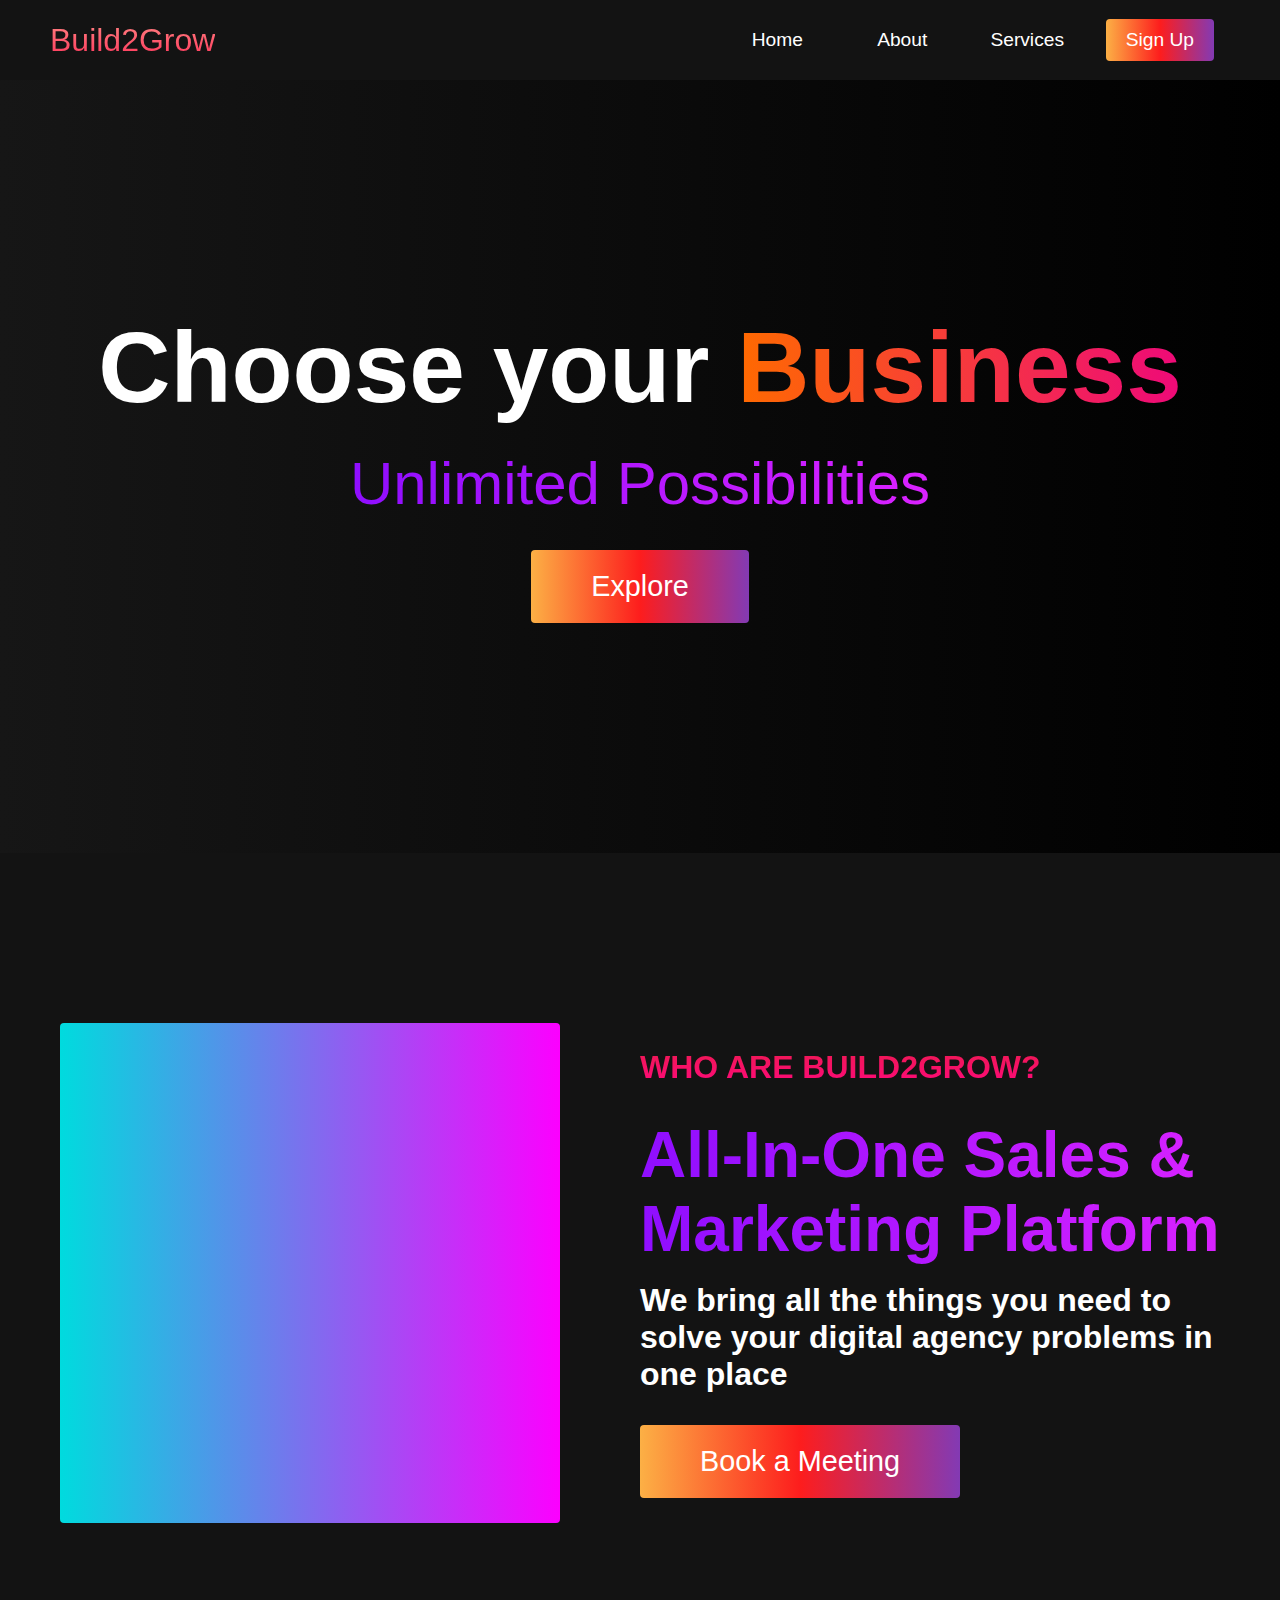
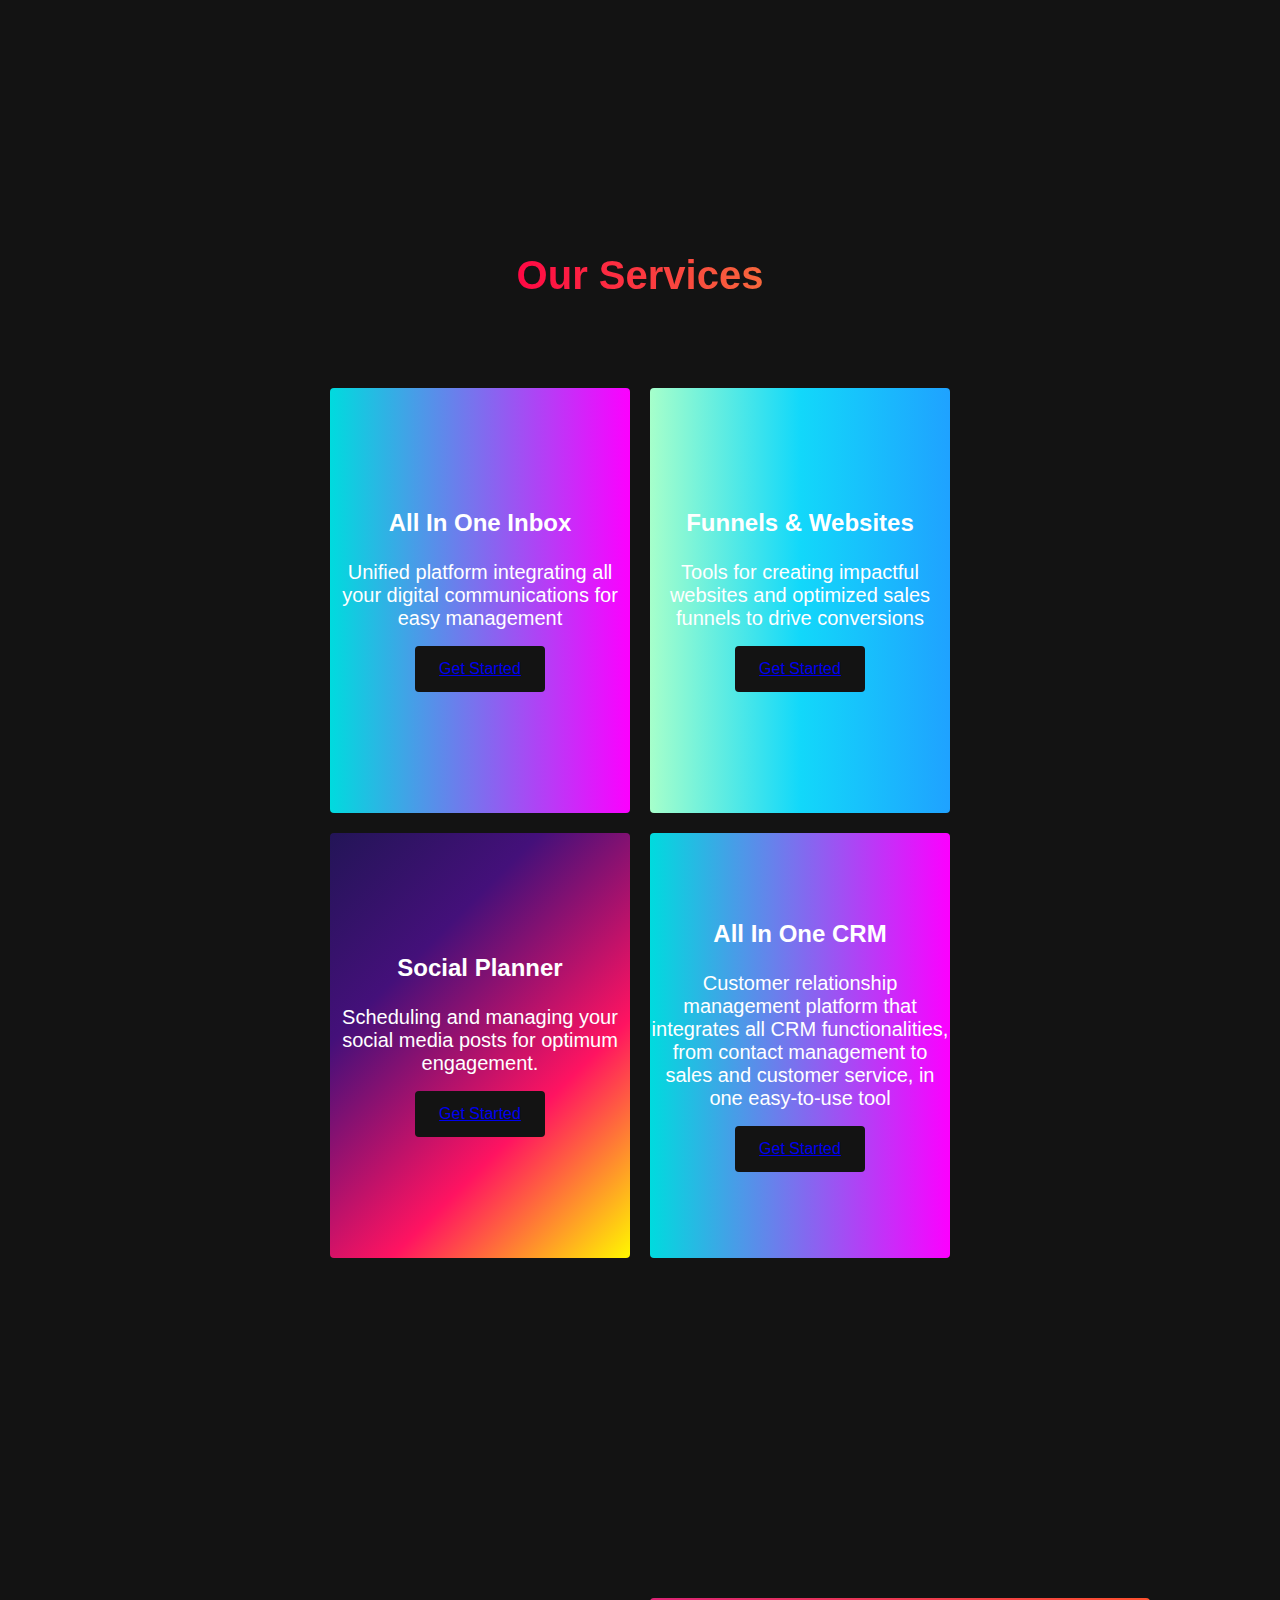
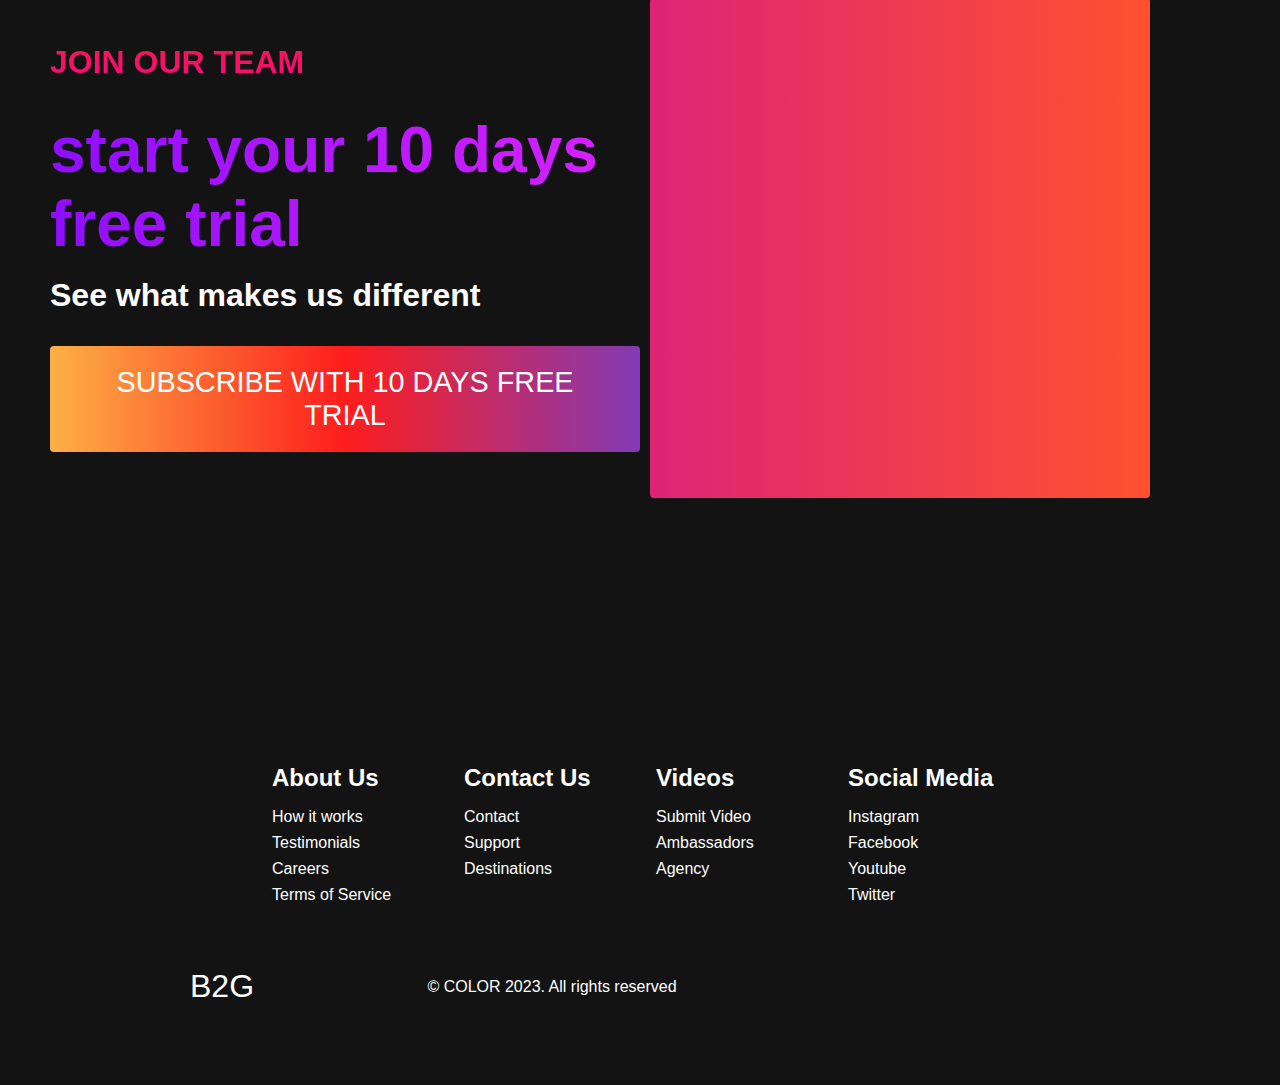
<file: projet.html>
<!DOCTYPE html>
<html lang="en">
  <head>
    <meta charset="UTF-8" />
    <meta name="viewport" content="width=device-width, initial-scale=1.0" />
    <title>Scroll Website</title>
    <link rel="stylesheet" href="projet.css" />
    <link
      rel="stylesheet"
      href="https://use.fontawesome.com/releases/v5.14.0/css/all.css"
      integrity="sha384-HzLeBuhoNPvSl5KYnjx0BT+WB0QEEqLprO+NBkkk5gbc67FTaL7XIGa2w1L0Xbgc"
      crossorigin="anonymous"
    />
  </head>
  <body>
    <nav class="navbar">
      <div class="navbar__container">
        <a href="#home" id="navbar__logo">Build2Grow</a>
        <div class="navbar__toggle" id="mobile-menu">
          <span class="bar"></span> <span class="bar"></span>
          <span class="bar"></span>
        </div>
        <ul class="navbar__menu">
          <li class="navbar__item">
            <a href="#home" class="navbar__links" id="home-page">Home</a>
          </li>
          <li class="navbar__item">
            <a href="#about" class="navbar__links" id="about-page">About</a>
          </li>
          <li class="navbar__item">
            <a href="#services" class="navbar__links" id="services-page"
              >Services</a
            >
          </li>
          <li class="navbar__btn">
            <a href="index.html" target="_blank" class="button" id="signup">Sign Up</a>
          </li>
        </ul>
      </div>
    </nav>
    <div class="hero" id="home">
      <div class="hero__container">
        <h1 class="hero__heading">Choose your <span>Business</span></h1>
        <p class="hero__description">Unlimited Possibilities</p>
        <button class="main__btn"><a href="#services">Explore</a></button>
      </div>
    </div>
    <div class="main" id="about">
      <div class="main__container">
        <div class="main__img--container">
          <div class="main__img--card"><i class="fas fa-layer-group"></i></div>
        </div>
        <div class="main__content">
          <h1>Who are Build2Grow?</h1>
          <h2>All-In-One Sales & Marketing Platform</h2>
          <p>We bring all the things you need to solve your digital agency problems in one place
          </p>
          <button class="main__btn"><a href="https://meet.google.com" target="_blank">Book a Meeting</a></button>
        </div>
      </div>
    </div>

    <!-- Services Section -->
    <div class="services" id="services">
      <h1>Our Services</h1>
      <div class="services__wrapper">
        <div class="services__card">
          <h2>All In One Inbox</h2>
          <p>Unified platform integrating all your digital communications for easy management</p>
          <div class="services__btn"><button><a href="https://konnect.network/gateway/pay?payment_ref=64bc1ddffe20fafbfd70f01d">Get Started</a></button></div>
        </div>
        <div class="services__card">
          <h2>Funnels & Websites</h2>
          <p>Tools for creating impactful websites and optimized sales funnels to drive conversions</p>
          <div class="services__btn"><button><a href="https://konnect.network/gateway/pay?payment_ref=64bc1ddffe20fafbfd70f01d">Get Started</a></button></div>
        </div>
        <div class="services__card">
          <h2>Social Planner</h2>
          <p>Scheduling and managing your social media posts for optimum engagement.
          </p>
          <div class="services__btn"><button><a href="https://konnect.network/gateway/pay?payment_ref=64bc1ddffe20fafbfd70f01d">Get Started</a></button></div>
        </div>
        <div class="services__card">
          <h2>All In One CRM</h2>
          <p>Customer relationship management platform that integrates all CRM functionalities,
             from contact management to sales and customer service,
              in one easy-to-use tool</p>
          <div class="services__btn"><button><a href="https://konnect.network/gateway/pay?payment_ref=64bc1ddffe20fafbfd70f01d">Get Started</a></button></div>
        </div>
      </div>
    </div>

    <!-- Features Section -->
    <div class="main" id="sign-up">
      <div class="main__container">
        <div class="main__content">
          <h1>Join Our Team</h1>
          <h2>start your 10 days free trial</h2>
          <p>See what makes us different</p>
          <button class="main__btn"><a href="index.html">SUBSCRIBE WITH 10 DAYS FREE TRIAL</a></button>
        </div>
        <div class="main__img--container">
          <div class="main__img--card" id="card-2">
            <i class="fas fa-users"></i>
          </div>
        </div>
      </div>
    </div>

    <!-- Footer Section -->
    <div class="footer__container">
      <div class="footer__links">
        <div class="footer__link--wrapper">
          <div class="footer__link--items">
            <h2>About Us</h2>
            <a href="https://api.leadconnectorhq.com/widget/form/cpaHi2qNWfJImSY9Iq2A">How it works</a> <a href="#">Testimonials</a>
            <a href="#">Careers</a> <a href="#">Terms of Service</a>
          </div>
          <div class="footer__link--items">
            <h2>Contact Us</h2>
            <a href="#">Contact</a> <a href="/">Support</a>
            <a href="#">Destinations</a>
          </div>
        </div>
        <div class="footer__link--wrapper">
          <div class="footer__link--items">
            <h2>Videos</h2>
            <a href="#">Submit Video</a> <a href="#">Ambassadors</a>
            <a href="#">Agency</a>
          </div>
          <div class="footer__link--items">
            <h2>Social Media</h2>
            <a href="#">Instagram</a> <a href="#">Facebook</a>
            <a href="#">Youtube</a> <a href="#">Twitter</a>
          </div>
        </div>
      </div>
      <section class="social__media">
        <div class="social__media--wrap">
          <div class="footer__logo">
            <a href="/" id="footer__logo">B2G</a>
          </div>
          <p class="website__rights">© COLOR 2023. All rights reserved</p>
          <div class="social__icons">
            <a href="https://www.facebook.com" class="social__icon--link" target="_blank"
              ><i class="fab fa-facebook"></i
            ></a>
            <a href="https://www.facebook.com"
              ><i class="fab fa-instagram"></i
            ></a>
            <a href="https://www.youtube.com" class="social__icon--link"
              ><i class="fab fa-youtube"></i
            ></a>
            <a href="https://www.linkedin.com/?original_referer=" class="social__icon--link"
              ><i class="fab fa-linkedin"></i
            ></a>
            <a href="https://twitter.com/home" class="social__icon--link"
              ><i class="fab fa-twitter"></i
            ></a>
          </div>
        </div>
      </section>
    </div>

    <script src="projet.js"></script>
  </body>
</html>
</file>
<file: projet.css>
* {
  box-sizing: border-box;
  margin: 0;
  padding: 0;
  font-family: 'Kumbh Sans', sans-serif;
  scroll-behavior: smooth;
}

.navbar {
  background: #131313;
  height: 80px;
  display: flex;
  justify-content: center;
  align-items: center;
  font-size: 1.2rem;
  position: sticky;
  top: 0;
  z-index: 999;
}

.navbar__container {
  display: flex;
  justify-content: space-between;
  height: 80px;
  z-index: 1;
  width: 100%;
  max-width: 1300px;
  margin: 0 auto;
  padding: 0 50px;
}

#navbar__logo {
  background-color: #ff8177;
  background-image: linear-gradient(to top, #ff0844 0%, #ffb199 100%);
  background-size: 100%;
  -webkit-background-clip: text;
  -moz-background-clip: text;
  -webkit-text-fill-color: transparent;
  -moz-text-fill-color: transparent;
  display: flex;
  align-items: center;
  cursor: pointer;
  text-decoration: none;
  font-size: 2rem;
}

.navbar__menu {
  display: flex;
  align-items: center;
  list-style: none;
}

.navbar__item {
  height: 80px;
}

.navbar__links {
  color: #fff;
  display: flex;
  align-items: center;
  justify-content: center;
  width: 125px;
  text-decoration: none;
  height: 100%;
  transition: all 0.3s ease;
}

.navbar__btn {
  display: flex;
  justify-content: center;
  align-items: center;
  padding: 0 1rem;
  width: 100%;
}

.button {
  display: flex;
  justify-content: center;
  align-items: center;
  text-decoration: none;
  padding: 10px 20px;
  height: 100%;
  width: 100%;
  border: none;
  outline: none;
  border-radius: 4px;
  background: #833ab4;
  background: -webkit-linear-gradient(to right, #fcb045, #fd1d1d, #833ab4);
  background: linear-gradient(to right, #fcb045, #fd1d1d, #833ab4);
  color: #fff;
  transition: all 0.3s ease;
}

.navbar__links:hover {
  color: #9518fc;
  transition: all 0.3s ease;
}

@media screen and (max-width: 960px) {
  .navbar__container {
    display: flex;
    justify-content: space-between;
    height: 80px;
    z-index: 1;
    width: 100%;
    max-width: 1300px;
    padding: 0;
  }

  .navbar__menu {
    display: grid;
    grid-template-columns: auto;
    margin: 0;
    width: 100%;
    position: absolute;
    top: -1000px;
    opacity: 1;
    transition: all 0.5s ease;
    z-index: -1;
  }

  .navbar__menu.active {
    background: #131313;
    top: 100%;
    opacity: 1;
    transition: all 0.5s ease;
    z-index: 99;
    height: 60vh;
    font-size: 1.6rem;
  }

  #navbar__logo {
    padding-left: 25px;
  }

  .navbar__toggle .bar {
    width: 25px;
    height: 3px;
    margin: 5px auto;
    transition: all 0.3s ease-in-out;
    background: #fff;
  }

  .navbar__item {
    width: 100%;
  }

  .navbar__links {
    text-align: center;
    padding: 2rem;
    width: 100%;
    display: table;
  }

  .navbar__btn {
    padding-bottom: 2rem;
  }

  .button {
    display: flex;
    justify-content: center;
    align-items: center;
    width: 80%;
    height: 80px;
    margin: 0;
  }

  #mobile-menu {
    position: absolute;
    top: 20%;
    right: 5%;
    transform: translate(5%, 20%);
  }

  .navbar__toggle .bar {
    display: block;
    cursor: pointer;
  }

  #mobile-menu.is-active .bar:nth-child(2) {
    opacity: 0;
  }

  #mobile-menu.is-active .bar:nth-child(1) {
    transform: translateY(8px) rotate(45deg);
  }

  #mobile-menu.is-active .bar:nth-child(3) {
    transform: translateY(-8px) rotate(-45deg);
  }
}
.hero {
  background: #000000;
  background: linear-gradient(to right, #161616, #000000);
  padding: 200px 0;
}

.hero__container {
  display: flex;
  flex-direction: column;
  justify-content: center;
  align-items: center;
  max-width: 1200px;
  margin: 0 auto;
  height: 90%;
  text-align: center;
  padding: 30px;
}

.hero__heading {
  font-size: 100px;
  margin-bottom: 24px;
  color: #fff;
}

.hero__heading span {
  background: #ee0979; /* fallback for old browsers */
  background: -webkit-linear-gradient(
    to right,
    #ff6a00,
    #ee0979
  ); /* Chrome 10-25, Safari 5.1-6 */
  background: linear-gradient(
    to right,
    #ff6a00,
    #ee0979
  ); /* W3C, IE 10+/ Edge, Firefox 16+, Chrome 26+, Opera 12+, Safari 7+ */
  background-size: 100%;
  -webkit-background-clip: text;
  -moz-background-clip: text;
  -webkit-text-fill-color: transparent;
  -mo-text-fill-color: transparent;
}

.hero__description {
  font-size: 60px;
  background: #da22ff; /* fallback for old browsers */
  background: -webkit-linear-gradient(
    to right,
    #9114ff,
    #da22ff
  ); /* Chrome 10-25, Safari 5.1-6 */
  background: linear-gradient(
    to right,
    #8f0eff,
    #da22ff
  ); /* W3C, IE 10+/ Edge, Firefox 16+, Chrome 26+, Opera 12+, Safari 7+ */
  background-size: 100%;
  -webkit-background-clip: text;
  -moz-background-clip: text;
  -webkit-text-fill-color: transparent;
  -moz-text-fill-color: transparent;
}

.highlight {
  border-bottom: 4px solid rgb(132, 0, 255);
}

@media screen and (max-width: 768px) {
  .hero__heading {
    font-size: 60px;
  }

  .hero__description {
    font-size: 40px;
  }
}

/* About Section */
.main {
  background-color: #131313;
  padding: 10rem 0;
}

.main__container {
  display: grid;
  grid-template-columns: 1fr 1fr;
  align-items: center;
  justify-content: center;
  margin: 0 auto;
  height: 90%;
  z-index: 1;
  width: 100%;
  max-width: 1300px;
  padding: 0 50px;
}

.main__content {
  color: #fff;
  width: 100%;
}

.main__content h1 {
  font-size: 2rem;
  background-color: #fe3b6f;
  background-image: linear-gradient(to top, #ff087b 0%, #ed1a52 100%);
  background-size: 100%;
  -webkit-background-clip: text;
  -moz-background-clip: text;
  -webkit-text-fill-color: transparent;
  -moz-text-fill-color: transparent;
  text-transform: uppercase;
  margin-bottom: 32px;
}

.main__content h2 {
  font-size: 4rem;
  background: #ff8177; /* fallback for old browsers */
  background: -webkit-linear-gradient(
    to right,
    #9114ff,
    #da22ff
  ); /* Chrome 10-25, Safari 5.1-6 */
  background: linear-gradient(
    to right,
    #8f0eff,
    #da22ff
  ); /* W3C, IE 10+/ Edge, Firefox 16+, Chrome 26+, Opera 12+, Safari 7+ */
  background-size: 100%;
  -webkit-background-clip: text;
  -moz-background-clip: text;
  -webkit-text-fill-color: transparent;
  -moz-text-fill-color: transparent;
}

.main__content p {
  margin-top: 1rem;
  font-size: 2rem;
  font-weight: 700;
}

.main__btn {
  font-size: 1.8rem;
  background: #833ab4;
  background: -webkit-linear-gradient(to right, #fcb045, #fd1d1d, #833ab4);
  background: linear-gradient(to right, #fcb045, #fd1d1d, #833ab4);
  padding: 20px 60px;
  border: none;
  border-radius: 4px;
  margin-top: 2rem;
  cursor: pointer;
  position: relative;
  transition: all 0.35s;
  outline: none;
}

.main__btn a {
  position: relative;
  z-index: 2;
  color: #fff;
  text-decoration: none;
}

.main__btn:after {
  position: absolute;
  content: '';
  top: 0;
  left: 0;
  width: 0;
  height: 100%;
  background: #ff1ead;
  transition: all 0.35s;
  border-radius: 4px;
}

.main__btn:hover {
  color: #fff;
}

.main__btn:hover:after {
  width: 100%;
}

.main__img--container {
  text-align: center;
}

.main__img--card {
  margin: 10px;
  height: 500px;
  width: 500px;
  border-radius: 4px;
  display: flex;
  flex-direction: column;
  justify-content: center;
  color: #fff;
  background-image: linear-gradient(to right, #00dbde 0%, #fc00ff 100%);
}

.fa-layer-group,
.fa-users {
  font-size: 14rem;
}

#card-2 {
  background: #ff512f;
  background: -webkit-linear-gradient(to right, #dd2476, #ff512f);
  background: linear-gradient(to right, #dd2476, #ff512f);
}

/* Mobile Responsive */
@media screen and (max-width: 1100px) {
  .main__container {
    display: grid;
    grid-template-columns: 1fr;
    align-items: center;
    justify-content: center;
    width: 100%;
    margin: 0 auto;
    height: 90%;
  }

  .main__img--container {
    display: flex;
    justify-content: center;
  }

  .main__img--card {
    height: 425px;
    width: 425px;
  }

  .main__content {
    text-align: center;
    margin-bottom: 4rem;
  }

  .main__content h1 {
    font-size: 2.5rem;
    margin-top: 2rem;
  }

  .main__content h2 {
    font-size: 3rem;
  }

  .main__content p {
    margin-top: 1rem;
    font-size: 1.5rem;
  }
}

@media screen and (max-width: 480px) {
  .main__img--card {
    width: 250px;
    height: 250px;
  }

  .fa-users,
  .fa-layer-group {
    font-size: 4rem;
  }

  .main__content h1 {
    font-size: 2rem;
    margin-top: 3rem;
  }
  .main__content h2 {
    font-size: 2rem;
  }

  .main__content p {
    margin-top: 2rem;
  }

  .main__btn {
    padding: 12px 36px;
    margin: 2.5rem 0;
  }
}

/* Services Section */
.services {
  background: #131313;
  display: flex;
  flex-direction: column;
  justify-content: center;
  align-items: center;
  height: 100%;
  padding: 10rem 0;
}

.services h1 {
  background-color: #ff8177;
  background-image: linear-gradient(to right, #ff0844 0%, #f7673c 100%);
  background-size: 100%;
  -webkit-background-clip: text;
  -moz-background-clip: text;
  -webkit-text-fill-color: transparent;
  -moz-text-fill-color: transparent;
  margin-bottom: 5rem;
  font-size: 2.5rem;
}

.services__wrapper {
  display: grid;
  grid-template-columns: 1fr 1fr 1fr 1fr;
  grid-template-rows: 1fr;
}

.services__card {
  margin: 10px;
  height: 425px;
  width: 300px;
  border-radius: 4px;
  display: flex;
  flex-direction: column;
  justify-content: center;
  color: #fff;
  background-image: linear-gradient(to right, #00dbde 0%, #fc00ff 100%);
  transition: 0.3s ease-in;
}

.services__card:nth-child(2) {
  background: #1fa2ff; /* fallback for old browsers */
  background: -webkit-linear-gradient(
    to right,
    #a6ffcb,
    #12d8fa,
    #1fa2ff
  ); /* Chrome 10-25, Safari 5.1-6 */
  background: linear-gradient(
    to right,
    #a6ffcb,
    #12d8fa,
    #1fa2ff
  ); /* W3C, IE 10+/ Edge, Firefox 16+, Chrome 26+, Opera 12+, Safari 7+ */
}

.services__card:nth-child(3) {
  background-image: linear-gradient(
    -225deg,
    #231557 0%,
    #44107a 29%,
    #ff1361 67%,
    #fff800 100%
  );
}

.services__card h2 {
  text-align: center;
}

.services__card p {
  text-align: center;
  margin-top: 24px;
  font-size: 20px;
}

.services__btn {
  display: flex;
  justify-content: center;
  margin-top: 16px;
}

.services__card button {
  color: #fff;
  padding: 14px 24px;
  border: none;
  outline: none;
  border-radius: 4px;
  background: #131313;
  font-size: 1rem;
}

.services__card button:hover {
  cursor: pointer;
}

.services__card:hover {
  transform: scale(1.075);
  transition: 0.3s ease-in;
  cursor: pointer;
}

@media screen and (max-width: 1300px) {
  .services__wrapper {
    grid-template-columns: 1fr 1fr;
  }
}

@media screen and (max-width: 768px) {
  .services__wrapper {
    grid-template-columns: 1fr;
  }
}

/* Footer CSS */
.footer__container {
  background-color: #131313;
  padding: 5rem 0;
  display: flex;
  flex-direction: column;
  justify-content: center;
  align-items: center;
}

#footer__logo {
  color: #fff;
  display: flex;
  align-items: center;
  cursor: pointer;
  text-decoration: none;
  font-size: 2rem;
}

.footer__links {
  width: 100%;
  max-width: 1000px;
  display: flex;
  justify-content: center;
}

.footer__link--wrapper {
  display: flex;
}

.footer__link--items {
  display: flex;
  flex-direction: column;
  align-items: flex-start;
  margin: 16px;
  text-align: left;
  width: 160px;
  box-sizing: border-box;
}

.footer__link--items h2 {
  margin-bottom: 16px;
  color: #fff;
}

.footer__link--items a {
  color: #fff;
  text-decoration: none;
  margin-bottom: 0.5rem;
  transition: 0.3 ease-out;
}

.footer__link--items a:hover {
  color: #e9e9e9;
  transition: 0.3 ease-out;
}

.social__icon--link {
  color: #fff;
  font-size: 24px;
}

.social__media {
  max-width: 1000px;
  width: 100%;
}

.social__media--wrap {
  display: flex;
  justify-content: space-between;
  align-items: center;
  width: 90%;
  max-width: 1000px;
  margin: 40px auto 0 auto;
}

.social__icons {
  display: flex;
  justify-content: space-between;
  align-items: center;
  width: 240px;
}

.website__rights {
  color: #fff;
}

@media screen and (max-width: 820px) {
  .footer__links {
    padding-top: 2rem;
  }

  #footer__logo {
    margin-bottom: 2rem;
  }

  .website__rights {
    margin-bottom: 2rem;
  }

  .footer__link--wrapper {
    flex-direction: column;
  }

  .social__media--wrap {
    flex-direction: column;
  }
}

@media screen and (max-width: 480px) {
  .footer__link--items {
    margin: 0;
    padding: 10px;
    width: 100%;
  }
}
</file>
